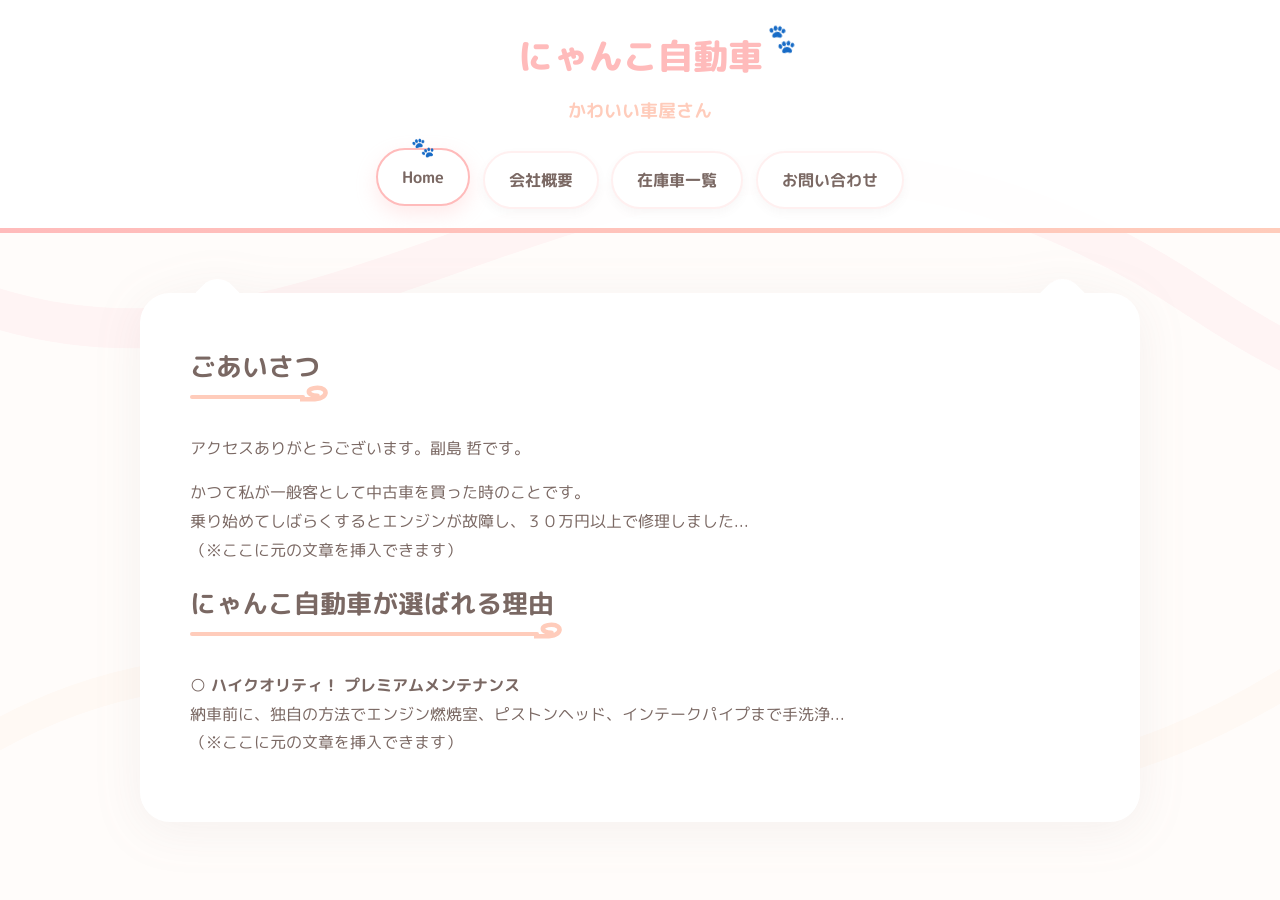
<file: index.html>
<!DOCTYPE html>
<html lang="ja">
<head>
    <meta charset="UTF-8">
    <meta name="viewport" content="width=device-width, initial-scale=1.0">
    <title>にゃんこ自動車 - かわいい車屋さん</title>
    <link rel="stylesheet" href="style.css">
</head>
<body>
    <header>
        <div class="header-container">
            <div class="logo">
                <h1><a href="index.html">にゃんこ自動車</a></h1>
                <p>かわいい車屋さん</p>
            </div>
            <nav>
                <ul class="nav-list">
                    <li class="nav-item"><a href="index.html" class="nav-link current">Home</a></li>
                    <li class="nav-item"><a href="about.html" class="nav-link">会社概要</a></li>
                    <li class="nav-item"><a href="product.html" class="nav-link">在庫車一覧</a></li>
                    <li class="nav-item"><a href="https://form1ssl.fc2.com/form/?id=11d19b7e0369ef1b" target="_blank" class="nav-link">お問い合わせ</a></li>
                </ul>
            </nav>
        </div>
    </header>

    <div class="content-wrapper">
        <h2>ごあいさつ</h2>
        <p>アクセスありがとうございます。副島 哲です。</p>
        <p>かつて私が一般客として中古車を買った時のことです。<br>乗り始めてしばらくするとエンジンが故障し、３０万円以上で修理しました...<br>（※ここに元の文章を挿入できます）</p>

        <h2>にゃんこ自動車が選ばれる理由</h2>
        <p><strong>○ ハイクオリティ！ プレミアムメンテナンス</strong><br>納車前に、独自の方法でエンジン燃焼室、ピストンヘッド、インテークパイプまで手洗浄...<br>（※ここに元の文章を挿入できます）</p>
    </div>

</body>
</html>
</file>
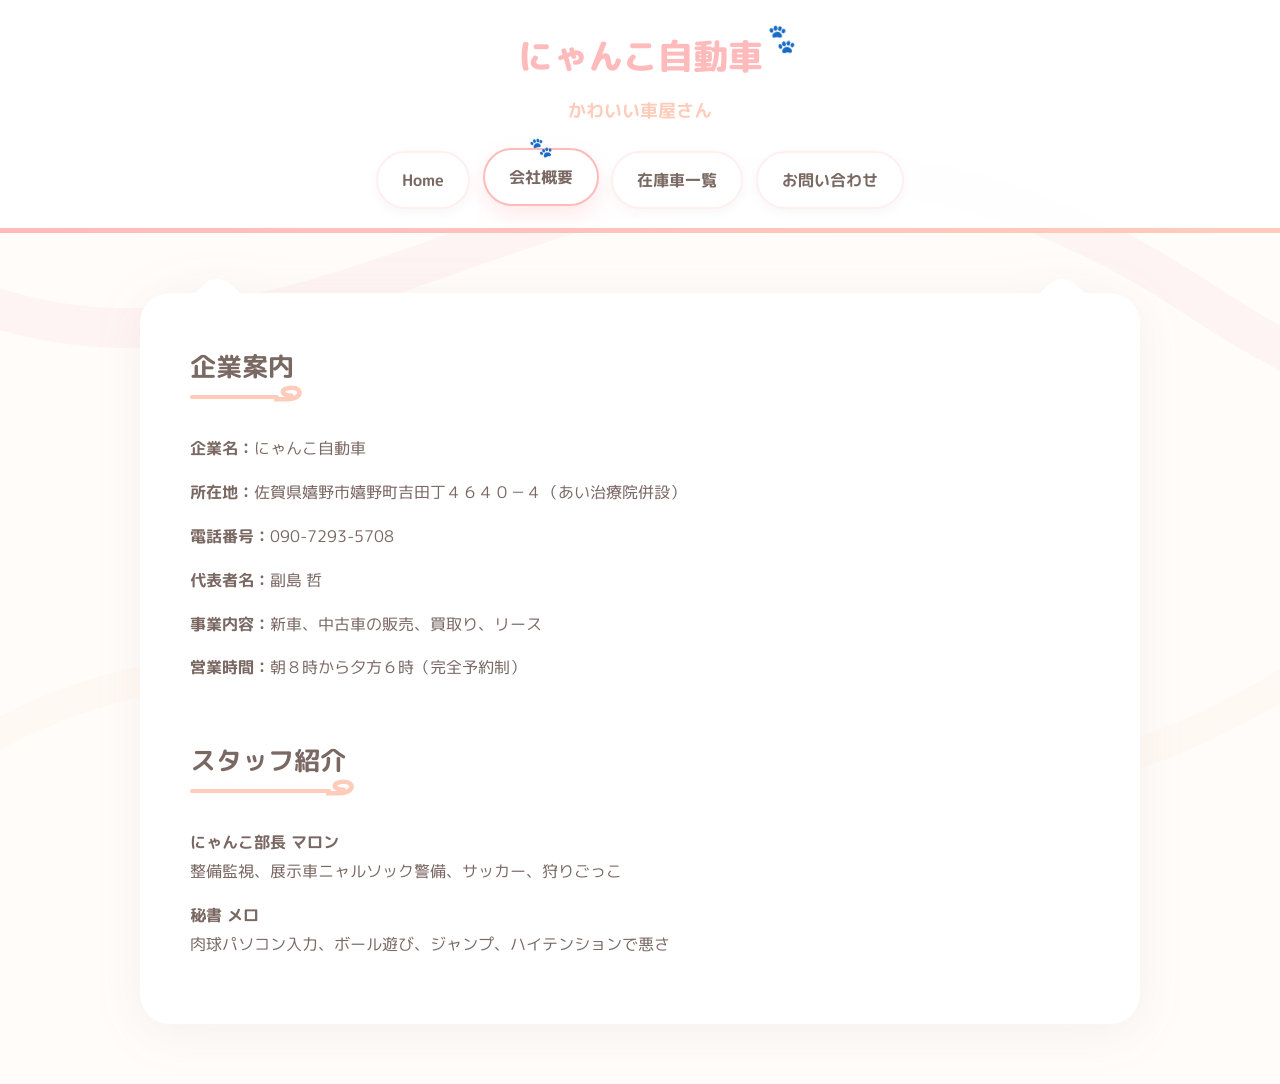
<file: about.html>
<!DOCTYPE html>
<html lang="ja">
<head>
    <meta charset="UTF-8">
    <meta name="viewport" content="width=device-width, initial-scale=1.0">
    <title>会社概要 | にゃんこ自動車</title>
    <link rel="stylesheet" href="style.css">
</head>
<body>
    <header>
        <div class="header-container">
            <div class="logo">
                <h1><a href="index.html">にゃんこ自動車</a></h1>
                <p>かわいい車屋さん</p>
            </div>
            <nav>
                <ul class="nav-list">
                    <li class="nav-item"><a href="index.html" class="nav-link">Home</a></li>
                    <li class="nav-item"><a href="about.html" class="nav-link current">会社概要</a></li>
                    <li class="nav-item"><a href="product.html" class="nav-link">在庫車一覧</a></li>
                    <li class="nav-item"><a href="https://form1ssl.fc2.com/form/?id=11d19b7e0369ef1b" target="_blank" class="nav-link">お問い合わせ</a></li>
                </ul>
            </nav>
        </div>
    </header>

    <div class="content-wrapper">
        <h2>企業案内</h2>
        <p><strong>企業名：</strong>にゃんこ自動車</p>
        <p><strong>所在地：</strong>佐賀県嬉野市嬉野町吉田丁４６４０－４（あい治療院併設）</p>
        <p><strong>電話番号：</strong>090-7293-5708</p>
        <p><strong>代表者名：</strong>副島 哲</p>
        <p><strong>事業内容：</strong>新車、中古車の販売、買取り、リース</p>
        <p><strong>営業時間：</strong>朝８時から夕方６時（完全予約制）</p>

        <h2 style="margin-top: 40px;">スタッフ紹介</h2>
        <p><strong>にゃんこ部長 マロン</strong><br>整備監視、展示車ニャルソック警備、サッカー、狩りごっこ</p>
        <p><strong>秘書 メロ</strong><br>肉球パソコン入力、ボール遊び、ジャンプ、ハイテンションで悪さ</p>
    </div>
</body>
</html>
</file>
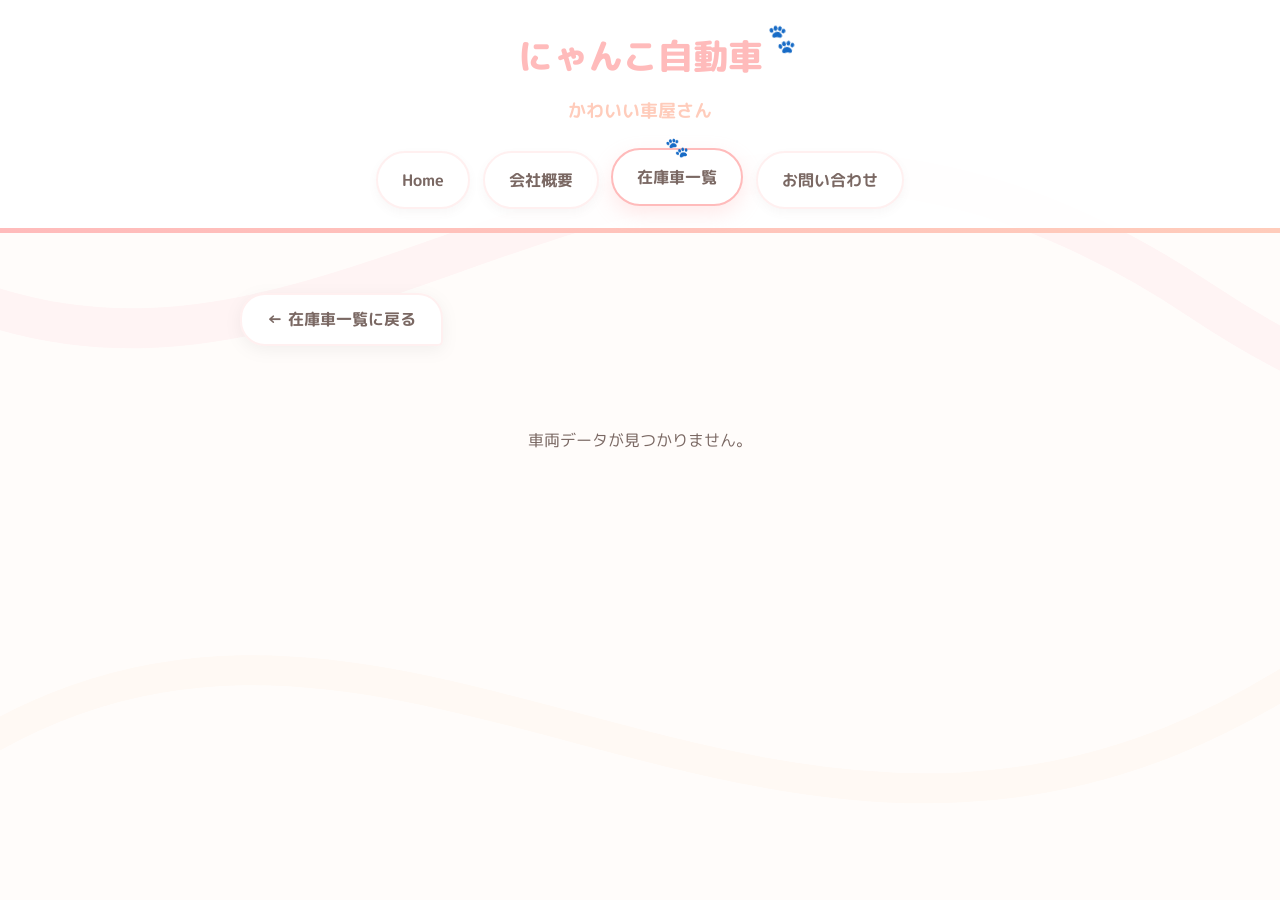
<file: detail.html>
<!DOCTYPE html>
<html lang="ja">
<head>
    <meta charset="UTF-8">
    <meta name="viewport" content="width=device-width, initial-scale=1.0">
    <title>車両詳細 | にゃんこ自動車</title>
    <link rel="stylesheet" href="style.css">
</head>
<body>
    <header>
        <div class="header-container">
            <div class="logo">
                <h1><a href="index.html">にゃんこ自動車</a></h1>
                <p>かわいい車屋さん</p>
            </div>
            <nav>
                <ul class="nav-list">
                    <li class="nav-item"><a href="index.html" class="nav-link">Home</a></li>
                    <li class="nav-item"><a href="about.html" class="nav-link">会社概要</a></li>
                    <li class="nav-item"><a href="product.html" class="nav-link current">在庫車一覧</a></li>
                    <li class="nav-item"><a href="https://form1ssl.fc2.com/form/?id=11d19b7e0369ef1b" target="_blank" class="nav-link">お問い合わせ</a></li>
                </ul>
            </nav>
        </div>
    </header>

    <!-- 車両詳細（黒背景） -->
    <section class="dark-section">
        <div class="dark-container" style="max-width: 800px;">
            <a href="product.html" class="back-btn">← 在庫車一覧に戻る</a>
            <!-- JSがここに詳細を自動生成します -->
            <div id="car-detail-container"></div>
        </div>
    </section>

    <!-- 必須のスクリプト -->
    <script src="data.js"></script>
    <script src="app.js"></script>
</body>
</html>
</file>
<file: style.css>
/* style.css */
/* 優しい丸ゴシックフォントを読み込み */
@import url('https://fonts.googleapis.com/css2?family=M+PLUS+Rounded+1c:wght@400;600;800&display=swap');

:root {
    --primary-color: #ffbbbb; /* ふんわりとしたピンク */
    --accent-color: #ffccbb;  /* 優しいオレンジ */
    --bg-color: #FFFCFA;      /* 極めて薄いクリームホワイト */
    --text-color: #7A6863;    /* 濃すぎない、ココアのような優しいブラウン */
    --card-bg: #FFFFFF;
    --price-color: #FF8C6B; /* ★追加：価格用の目立つオレンジ */
}

* { margin: 0; padding: 0; box-sizing: border-box; font-family: 'M PLUS Rounded 1c', sans-serif; }
body { 
    background-color: var(--bg-color); 
    color: var(--text-color); 
    line-height: 1.8; 
    /* 背景にしっぽが揺れるような柔らかい曲線を配置（色をさらに淡く調整） */
    background-image: url("data:image/svg+xml,%3Csvg width='100%25' height='100%25' xmlns='http://www.w3.org/2000/svg'%3E%3Cpath d='M-200,200 C300,600 600,-100 1200,300 C1800,700 2200,100 2600,400' stroke='%23FFF4F4' stroke-width='40' fill='none' stroke-linecap='round'/%3E%3Cpath d='M-100,800 C400,400 800,1100 1400,600 C2000,100 2400,900 2800,500' stroke='%23FFF9F4' stroke-width='30' fill='none' stroke-linecap='round'/%3E%3C/svg%3E");
    background-attachment: fixed;
    background-size: cover;
}
a { text-decoration: none; color: inherit; }

/* ▼ ヘッダー ▼ */
header { background-color: rgba(255, 255, 255, 0.95); padding: 1.5rem 0; position: relative; }
header::before {
    content: ""; position: absolute; bottom: 0; left: 0; width: 100%; height: 5px;
    background: linear-gradient(90deg, var(--primary-color), var(--accent-color));
}
.header-container { width: 90%; max-width: 1200px; margin: 0 auto; display: flex; flex-direction: column; align-items: center; }
.logo { text-align: center; margin-bottom: 1.5rem; }
.logo h1 { color: var(--primary-color); font-size: 2.2rem; font-weight: 800; position: relative; display: inline-block; }
.logo h1::after { content: "🐾"; position: absolute; right: -35px; top: -10px; font-size: 1.6rem; color: var(--accent-color); transform: rotate(15deg); }
.logo p { color: var(--accent-color); font-size: 1.1rem; margin-top: 0.5rem; font-weight: 600; }

.nav-list { display: flex; justify-content: center; list-style: none; flex-wrap: wrap; gap: 0.8rem; }
.nav-link {
    color: var(--text-color); font-weight: 600; font-size: 1rem; padding: 0.8rem 1.5rem;
    border-radius: 50px; display: block; background-color: #fff; 
    border: 2px solid #FFF0F0; /* ★常に薄いピンクの枠線をつける */
    box-shadow: 0 4px 10px rgba(122, 104, 99, 0.05); /* ★ふんわり影をつけて立体感を出す */
    transition: all 0.3s ease; position: relative;
}
/* 肉球はホバーではなく「現在のページ」にのみ常時表示させる */
.nav-link::before {
    content: "🐾"; position: absolute; top: -20px; left: 50%; transform: translateX(-50%);
    color: var(--primary-color); font-size: 1.2rem; opacity: 0; transition: opacity 0.3s ease;
}
.nav-link.current::before { opacity: 1; }
.nav-link:hover, .nav-link.current { 
    border-color: var(--primary-color); color: var(--text-color); 
    transform: translateY(-3px); box-shadow: 0 8px 20px rgba(255, 187, 187, 0.3); 
}

/* ▼ 汎用コンテンツ枠（頭に猫耳つき） ▼ */
.content-wrapper { 
    position: relative; width: 90%; max-width: 1000px; margin: 60px auto; 
    background: #fff; padding: 50px; border-radius: 30px; 
    filter: drop-shadow(0 8px 24px rgba(122, 104, 99, 0.08)); 
}
.content-wrapper::before, .content-wrapper::after {
    content: ""; position: absolute; top: -15px; width: 35px; height: 35px;
    background: #fff; border-radius: 5px 20px 5px 20px;
    transform: rotate(-45deg); z-index: -1;
}
.content-wrapper::before { left: 60px; }
.content-wrapper::after { right: 60px; }

/* ▼ 見出し（本物のしっぽ風の下線） ▼ */
.content-wrapper h2, .free-text-area h2, .free-text-area h3 { 
    color: var(--text-color); margin-bottom: 30px; font-size: 1.6rem; 
    position: relative; display: inline-block; padding-bottom: 15px; border: none;
}
/* しっぽの直線部分 */
.content-wrapper h2::before, .free-text-area h2::before, .free-text-area h3::before {
    content: ""; position: absolute; bottom: 5px; left: 0; width: calc(100% - 15px); height: 4px;
    background: var(--accent-color); border-radius: 4px;
}
/* しっぽの右端のくるんと丸まった部分（SVG） */
.content-wrapper h2::after, .free-text-area h2::after, .free-text-area h3::after {
    content: ""; position: absolute; bottom: -3px; right: -15px; width: 35px; height: 25px;
    background-image: url("data:image/svg+xml,%3Csvg xmlns='http://www.w3.org/2000/svg' viewBox='0 0 30 20'%3E%3Cpath d='M -5,15 L 10,15 C 25,15 25,5 15,5 C 5,5 5,12 15,12' stroke='%23ffccbb' stroke-width='4' fill='none' stroke-linecap='round'/%3E%3C/svg%3E");
    background-size: contain; background-repeat: no-repeat;
}

.content-wrapper p { margin-bottom: 15px; }

/* ▼ 在庫車一覧 ▼ */
.dark-section { padding: 60px 20px; }
.dark-container { max-width: 1000px; margin: 0 auto; }
.section-title { text-align: center; font-size: 28px; color: var(--text-color); margin-bottom: 50px; font-weight: 800; }

.car-grid { display: grid; grid-template-columns: repeat(auto-fill, minmax(300px, 1fr)); gap: 35px; }

/* カード（冗長だった猫耳を削除しスッキリと） */
.car-card { 
    position: relative; background-color: var(--card-bg); border-radius: 24px; 
    transition: 0.3s; border: 2px solid #FFF6F5; display: block; 
    filter: drop-shadow(0 6px 16px rgba(122, 104, 99, 0.05));
}
.car-card:hover { transform: translateY(-8px); filter: drop-shadow(0 15px 30px rgba(122, 104, 99, 0.12)); border-color: var(--primary-color); }

.card-img-wrapper { position: relative; height: 220px; }
.card-img-wrapper img { width: 100%; height: 100%; object-fit: cover; border-radius: 22px 22px 0 0; }
.status-badge { 
    position: absolute; top: 15px; left: 15px; padding: 6px 14px; 
    border-radius: 20px 20px 20px 5px; 
    font-size: 13px; font-weight: bold; color: var(--text-color); box-shadow: 0 4px 10px rgba(0,0,0,0.1); 
}
.badge-sale { background-color: var(--accent-color); }
.badge-negotiation { background-color: var(--primary-color); }
.badge-sold { background-color: #E8DDDB; }
.card-info { padding: 25px; text-align: center; }
.car-name { font-size: 18px; margin-bottom: 10px; color: var(--text-color); font-weight: 800;}
.car-price { font-size: 15px; color: var(--text-color); margin-bottom: 0; font-weight: bold; }
.car-price span { font-size: 28px; color: var(--price-color); font-weight: 800; margin: 0 5px; }

/* ▼ 詳細ページ ▼ */
.back-btn { 
    display: inline-flex; align-items: center; gap: 8px;
    background: #fff; border: 2px solid #FFF0F0; color: var(--text-color); 
    padding: 10px 25px; border-radius: 25px 25px 5px 25px; 
    margin-bottom: 30px; font-weight: bold; transition: 0.2s; filter: drop-shadow(0 4px 8px rgba(0,0,0,0.05));
}
.back-btn:hover { border-color: var(--primary-color); transform: translateX(-5px); }

.detail-header { text-align: center; margin-bottom: 30px; }
.detail-catch { color: var(--text-color); font-size: 18px; font-weight: bold; margin-bottom: 10px; }
.detail-title { font-size: 30px; color: var(--text-color); margin-bottom: 20px; font-weight: 800; }
.detail-price { font-size: 20px; color: var(--text-color); background: #fff; display: inline-block; padding: 12px 35px; border-radius: 50px; box-shadow: 0 6px 15px rgba(122, 104, 99, 0.08); font-weight: bold;}
.detail-price span { font-size: 40px; font-weight: 800; color: var(--price-color); margin: 0 10px; }

.detail-main-img { margin-bottom: 40px; position: relative; }
.detail-main-img::before, .detail-main-img::after {
    content: ""; position: absolute; top: -15px; width: 40px; height: 40px;
    background: #fff; border-radius: 8px 25px 8px 25px; transform: rotate(-45deg); z-index: -1;
}
.detail-main-img::before { left: 40px; }
.detail-main-img::after { right: 40px; }
.detail-main-img img { width: 100%; max-height: 500px; object-fit: cover; border-radius: 30px; box-shadow: 0 8px 24px rgba(122, 104, 99, 0.1); border: 6px solid #fff; }

/* ▼ 画像・スペック表・自由記述エリア ▼ */
.c { display: flex; justify-content: center; gap: 15px; flex-wrap: wrap; margin-bottom: 30px; }
.c img { max-width: 48%; object-fit: cover; border-radius: 20px; box-shadow: 0 6px 16px rgba(122, 104, 99, 0.08); border: 4px solid #fff; }
@media (max-width: 600px) { .c img { max-width: 100%; } }
.mb30 { margin-bottom: 30px; }

.ta1 { width: 100%; border-collapse: collapse; margin-bottom: 40px; background: #fff; border-radius: 24px; overflow: hidden; box-shadow: 0 6px 16px rgba(122, 104, 99, 0.05); }
.ta1 caption { font-weight: bold; color: var(--text-color); font-size: 1.2rem; margin-bottom: 10px; text-align: left; }
.ta1 th, .ta1 td { padding: 20px; border-bottom: 2px dashed #FFF0F0; text-align: left; }
.ta1 th { background-color: #FFF9F9; color: var(--text-color); width: 30%; font-weight: bold; }
.ta1 tr:last-child th, .ta1 tr:last-child td { border-bottom: none; }

.free-text-area { background: #fff; padding: 50px; border-radius: 30px; box-shadow: 0 6px 16px rgba(122, 104, 99, 0.05); margin-bottom: 40px; position: relative;}
.free-text-area::before {
    content: ""; position: absolute; top: -15px; right: 60px; width: 35px; height: 35px;
    background: #fff; border-radius: 5px 20px 5px 20px; transform: rotate(-45deg); z-index: -1;
}
.free-text-area p { margin-bottom: 20px; }
.free-text-area b, .free-text-area strong { color: var(--text-color); background: linear-gradient(transparent 60%, #FFF0F0 60%); padding: 0 5px;}
</file>
